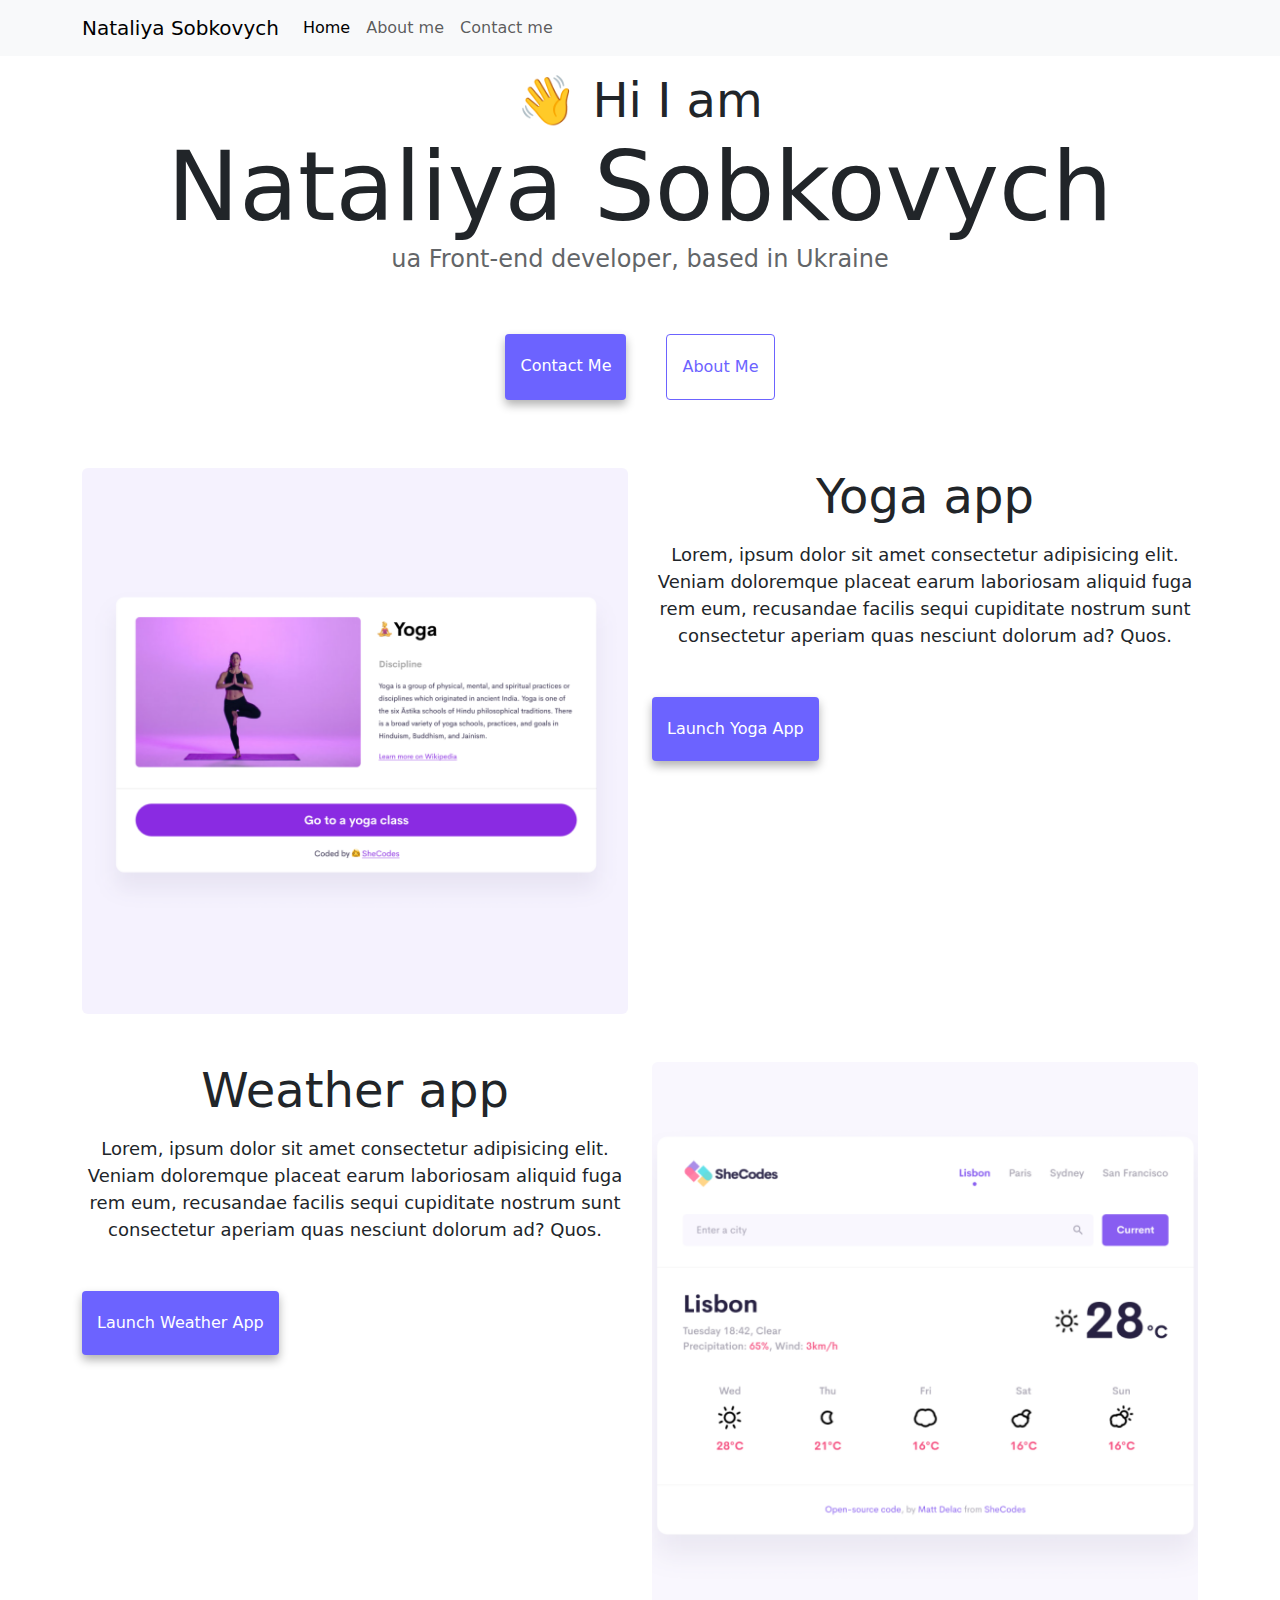
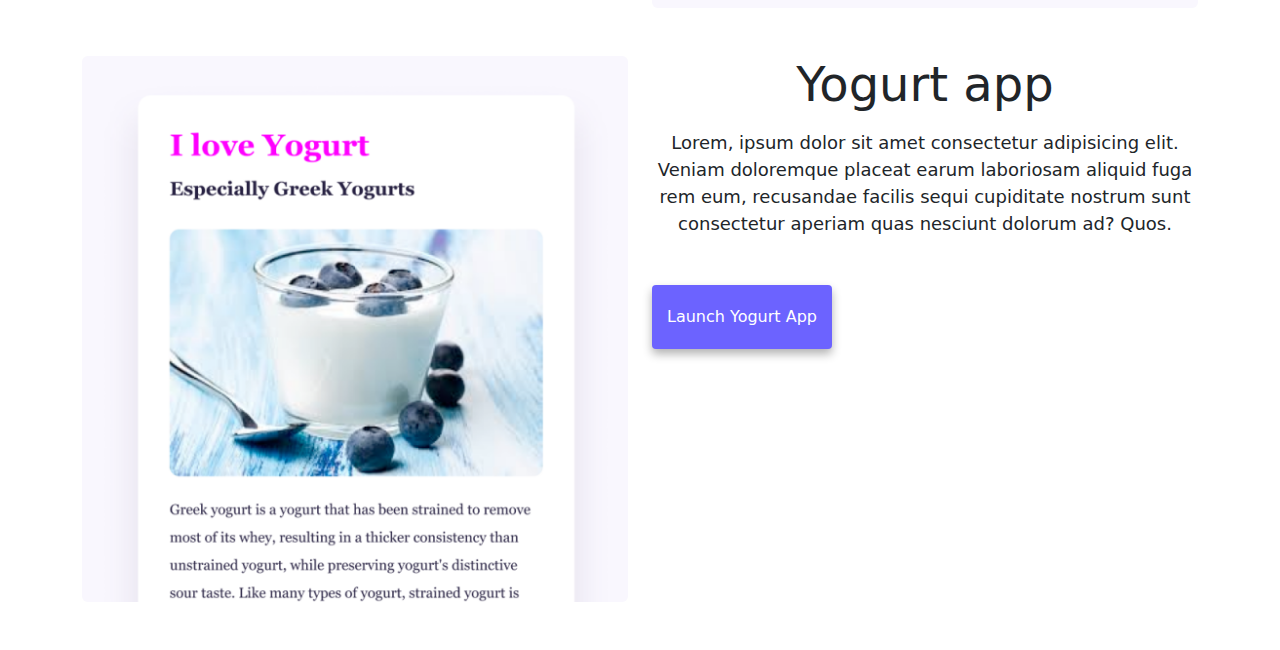
<file: index.html>
<!DOCTYPE html>
<html lang="en">
  <head>
    <meta charset="UTF-8" />
    <meta http-equiv="X-UA-Compatible" content="IE=edge" />
    <meta name="viewport" content="width=device-width, initial-scale=1.0" />
    <meta name="description" content="Personal site - Front-end-developer" />
    <title>Nataliya Sobkovych</title>
    <link
      rel="stylesheet"
      href="https://cdn.jsdelivr.net/npm/bootstrap@5.2.1/dist/css/bootstrap.min.css"
    />
    <link rel="stylesheet" href="css/main.css" />
  </head>
  <body>
    <nav class="navbar navbar-expand-lg bg-light">
      <div class="container">
        <a class="navbar-brand" href="/" title="Nataliya Sobkovych"
          >Nataliya Sobkovych</a
        >
        <button
          class="navbar-toggler"
          type="button"
          data-bs-toggle="collapse"
          data-bs-target="#navbarNavAltMarkup"
          aria-controls="navbarNavAltMarkup"
          aria-expanded="false"
          aria-label="Toggle navigation"
        >
          <span class="navbar-toggler-icon"></span>
        </button>
        <div class="collapse navbar-collapse" id="navbarNavAltMarkup">
          <div class="navbar-nav">
            <a class="nav-link active" aria-current="page" href="/" title="Home"
              >Home</a
            >
            <a class="nav-link" href="/about.html" title="About me">About me</a>
            <a class="nav-link" href="/about.html#contact" title="Contact me"
              >Contact me</a
            >
          </div>
        </div>
      </div>
    </nav>
    <div class="container">
      <header class="mt-3">
        <h2>👋 Hi I am</h2>
        <h1>Nataliya Sobkovych</h1>
        <h3>ua Front-end developer, based in Ukraine</h3>
      </header>
      <div class="navigation-links">
        <a
          href="/about.html#contact"
          class="link primary-link"
          title="Contact me"
          >Contact me</a
        >
        <a href="/about.html" class="link secondary-link" title="About me"
          >About me</a
        >
      </div>
      <div class="projects mb-5">
        <div class="row mt-5">
          <div class="col-md-6">
            <img
              src="/images/yoga.png"
              alt="Yoga app image"
              class="img-fluid rounded"
            />
          </div>
          <div class="col-md-6 about-app">
            <h2 class="mb-3">Yoga app</h2>
            <p class="mb-5">
              Lorem, ipsum dolor sit amet consectetur adipisicing elit. Veniam
              doloremque placeat earum laboriosam aliquid fuga rem eum,
              recusandae facilis sequi cupiditate nostrum sunt consectetur
              aperiam quas nesciunt dolorum ad? Quos.
            </p>
            <a href="#" class="link primary-link" title="Launch yoga app"
              >Launch yoga app</a
            >
          </div>
        </div>
        <div class="row mt-5">
          <div class="col-md-6 about-app pair-note">
            <h2 class="mb-3">Weather app</h2>
            <p class="mb-5">
              Lorem, ipsum dolor sit amet consectetur adipisicing elit. Veniam
              doloremque placeat earum laboriosam aliquid fuga rem eum,
              recusandae facilis sequi cupiditate nostrum sunt consectetur
              aperiam quas nesciunt dolorum ad? Quos.
            </p>
            <a href="#" class="link primary-link" title="Launch weather app"
              >Launch weather app</a
            >
          </div>
          <div class="col-md-6 pair-img">
            <img
              src="/images/weather.png"
              alt="Weather app image"
              class="img-fluid rounded"
            />
          </div>
        </div>
        <div class="row mt-5">
          <div class="col-md-6">
            <img
              src="/images/yogurt.png"
              alt="Yogurt app image"
              class="img-fluid rounded"
            />
          </div>
          <div class="col-md-6 about-app">
            <h2 class="mb-3">Yogurt app</h2>
            <p class="mb-5">
              Lorem, ipsum dolor sit amet consectetur adipisicing elit. Veniam
              doloremque placeat earum laboriosam aliquid fuga rem eum,
              recusandae facilis sequi cupiditate nostrum sunt consectetur
              aperiam quas nesciunt dolorum ad? Quos.
            </p>
            <a href="#" class="link primary-link" title="Launch yogurt app"
              >Launch yogurt app</a
            >
          </div>
        </div>
      </div>
    </div>
    <script src="https://cdn.jsdelivr.net/npm/bootstrap@5.2.1/dist/js/bootstrap.bundle.min.js"></script>
  </body>
</html>
</file>
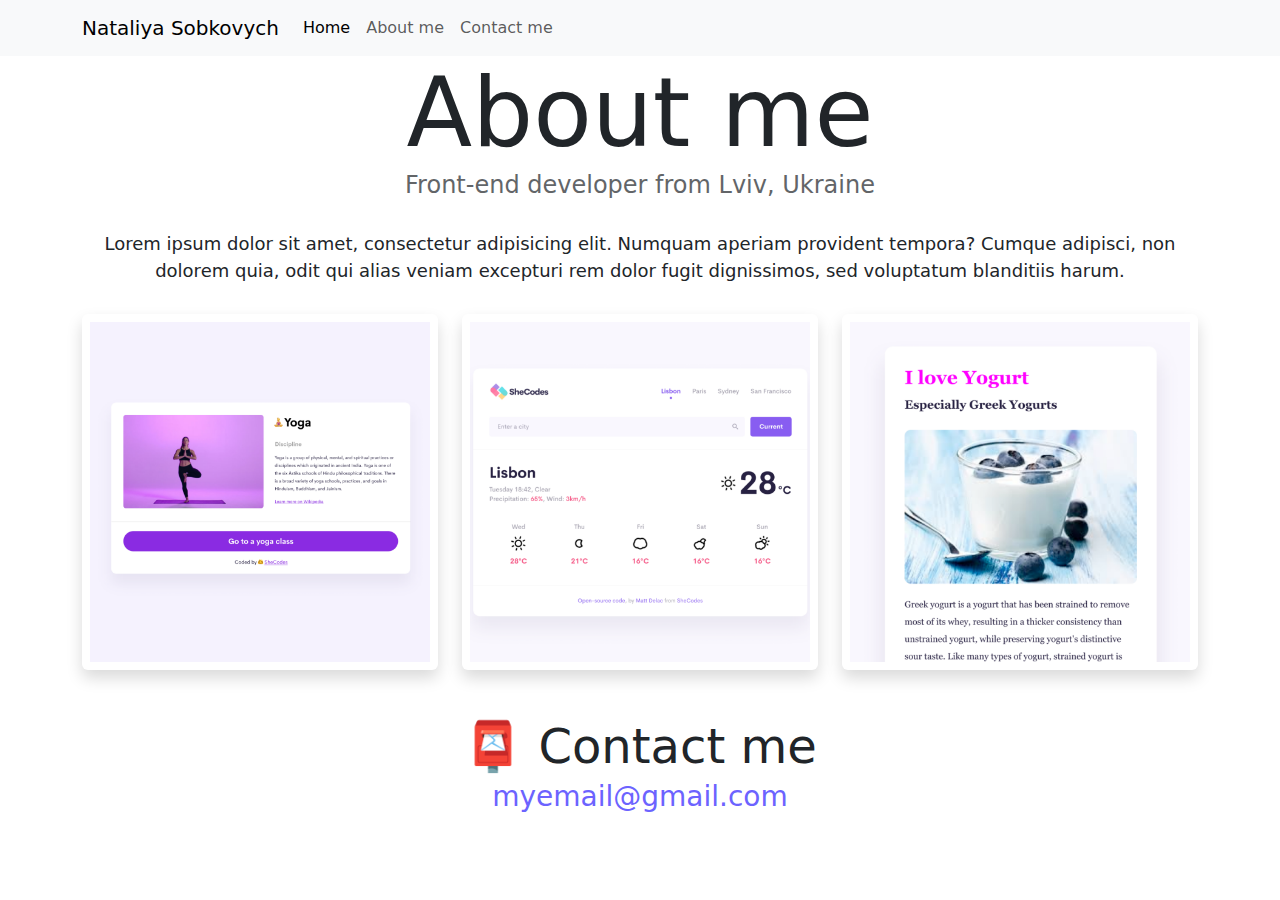
<file: about.html>
<!DOCTYPE html>
<html lang="en">
  <head>
    <meta charset="UTF-8" />
    <meta http-equiv="X-UA-Compatible" content="IE=edge" />
    <meta name="viewport" content="width=device-width, initial-scale=1.0" />
    <meta
      name="description"
      content="About Nataliya Sobkovych - Front-end-developer"
    />
    <link
      rel="stylesheet"
      href="https://cdn.jsdelivr.net/npm/bootstrap@5.2.1/dist/css/bootstrap.min.css"
    />
    <link rel="stylesheet" href="/css/main.css" />
    <title>About Nataliya Sobkovych</title>
  </head>
  <body>
    <nav class="navbar navbar-expand-lg bg-light">
      <div class="container">
        <a class="navbar-brand" href="/" title="Nataliya Sobkovych"
          >Nataliya Sobkovych</a
        >
        <button
          class="navbar-toggler"
          type="button"
          data-bs-toggle="collapse"
          data-bs-target="#navbarNavAltMarkup"
          aria-controls="navbarNavAltMarkup"
          aria-expanded="false"
          aria-label="Toggle navigation"
        >
          <span class="navbar-toggler-icon"></span>
        </button>
        <div class="collapse navbar-collapse" id="navbarNavAltMarkup">
          <div class="navbar-nav">
            <a class="nav-link active" aria-current="page" href="/" title="Home"
              >Home</a
            >
            <a class="nav-link" href="/about.html" title="About me">About me</a>
            <a class="nav-link" href="/about.html#contact" title="Contact me"
              >Contact me</a
            >
          </div>
        </div>
      </div>
    </nav>
    <div class="container">
      <h1>About me</h1>
      <h3>Front-end developer from Lviv, Ukraine</h3>
      <div class="about-paragraphs">
        <p>
          Lorem ipsum dolor sit amet, consectetur adipisicing elit. Numquam
          aperiam provident tempora? Cumque adipisci, non dolorem quia, odit qui
          alias veniam excepturi rem dolor fugit dignissimos, sed voluptatum
          blanditiis harum.
        </p>
      </div>
      <div class="about-projects mb-5">
        <div class="row">
          <div class="col-sm-4">
            <img
              src="/images/yoga.png"
              alt="Yoga app image"
              class="img-fluid rounded shadow p-2"
            />
          </div>
          <div class="col-sm-4">
            <img
              src="/images/weather.png"
              alt="Weather app image"
              class="img-fluid rounded shadow p-2"
            />
          </div>
          <div class="col-sm-4">
            <img
              src="/images/yogurt.png"
              alt="Yogurt app image"
              class="img-fluid rounded shadow p-2"
            />
          </div>
        </div>
      </div>
      <div id="contact">
        <h2>📮 Contact me</h2>
        <a
          href="mailto:myemail@gmail.com"
          class="email-link"
          title="mailto:myemail@gmail.com"
        >
          myemail@gmail.com
        </a>
      </div>
    </div>
    <script src="https://cdn.jsdelivr.net/npm/bootstrap@5.2.1/dist/js/bootstrap.bundle.min.js"></script>
  </body>
</html>
</file>
<file: css/main.css>
:root {
  --primary-color: #6c63ff;
  --secondary-color: #f5f2fe;
  --box-shadow: 0 5px 10px rgba(0, 0, 0, 0.3);
}

body {
}

h1,
h2,
h3 {
  text-align: center;
  margin: 0;
}

h1 {
  font-size: 96px;
}

h2 {
  font-size: 48px;
}

h3 {
  font-size: 24px;
  opacity: 0.7;
}

p {
  border-radius: 4px;
  font-size: 18px;
  line-height: 1.5;
  text-align: center;
}

.navigation-links {
  display: flex;
  margin-top: 40px;
  justify-content: center;
}

.navigation-links a {
  margin: 20px;
}

.link {
  border-radius: 4px;
  display: inline-block;
  padding: 20px 15px;
  text-decoration: none;
  text-transform: capitalize;
}

.primary-link {
  background: var(--primary-color);
  box-shadow: var(--box-shadow);
  color: white;
}

.secondary-link {
  color: var(--primary-color);
  border: 1px solid var(--primary-color);
}

.homepage-link {
  color: var(--primary-color);
  text-align: center;
  display: block;
}

.about-paragraphs {
  margin: 30px 0;
}

.about-paragraphs p {
  margin: 10px;
}

.email-link {
  display: flex;
  justify-content: center;
  color: var(--primary-color);
  font-size: 28px;
  text-decoration: none;
}

.email-link:hover {
  text-decoration: underline;
}

@media (max-width: 768px) {
  h1 {
    font-size: 56px;
    margin-bottom: 10px;
  }

  h2 {
    font-size: 32px;
  }

  h3 {
    font-size: 18px;
  }

  .about-app {
    text-align: center;
    margin-top: 3rem;
  }

  .pair-note {
    order: 2;
  }

  .pair-img {
    order: 1;
  }
}
</file>
